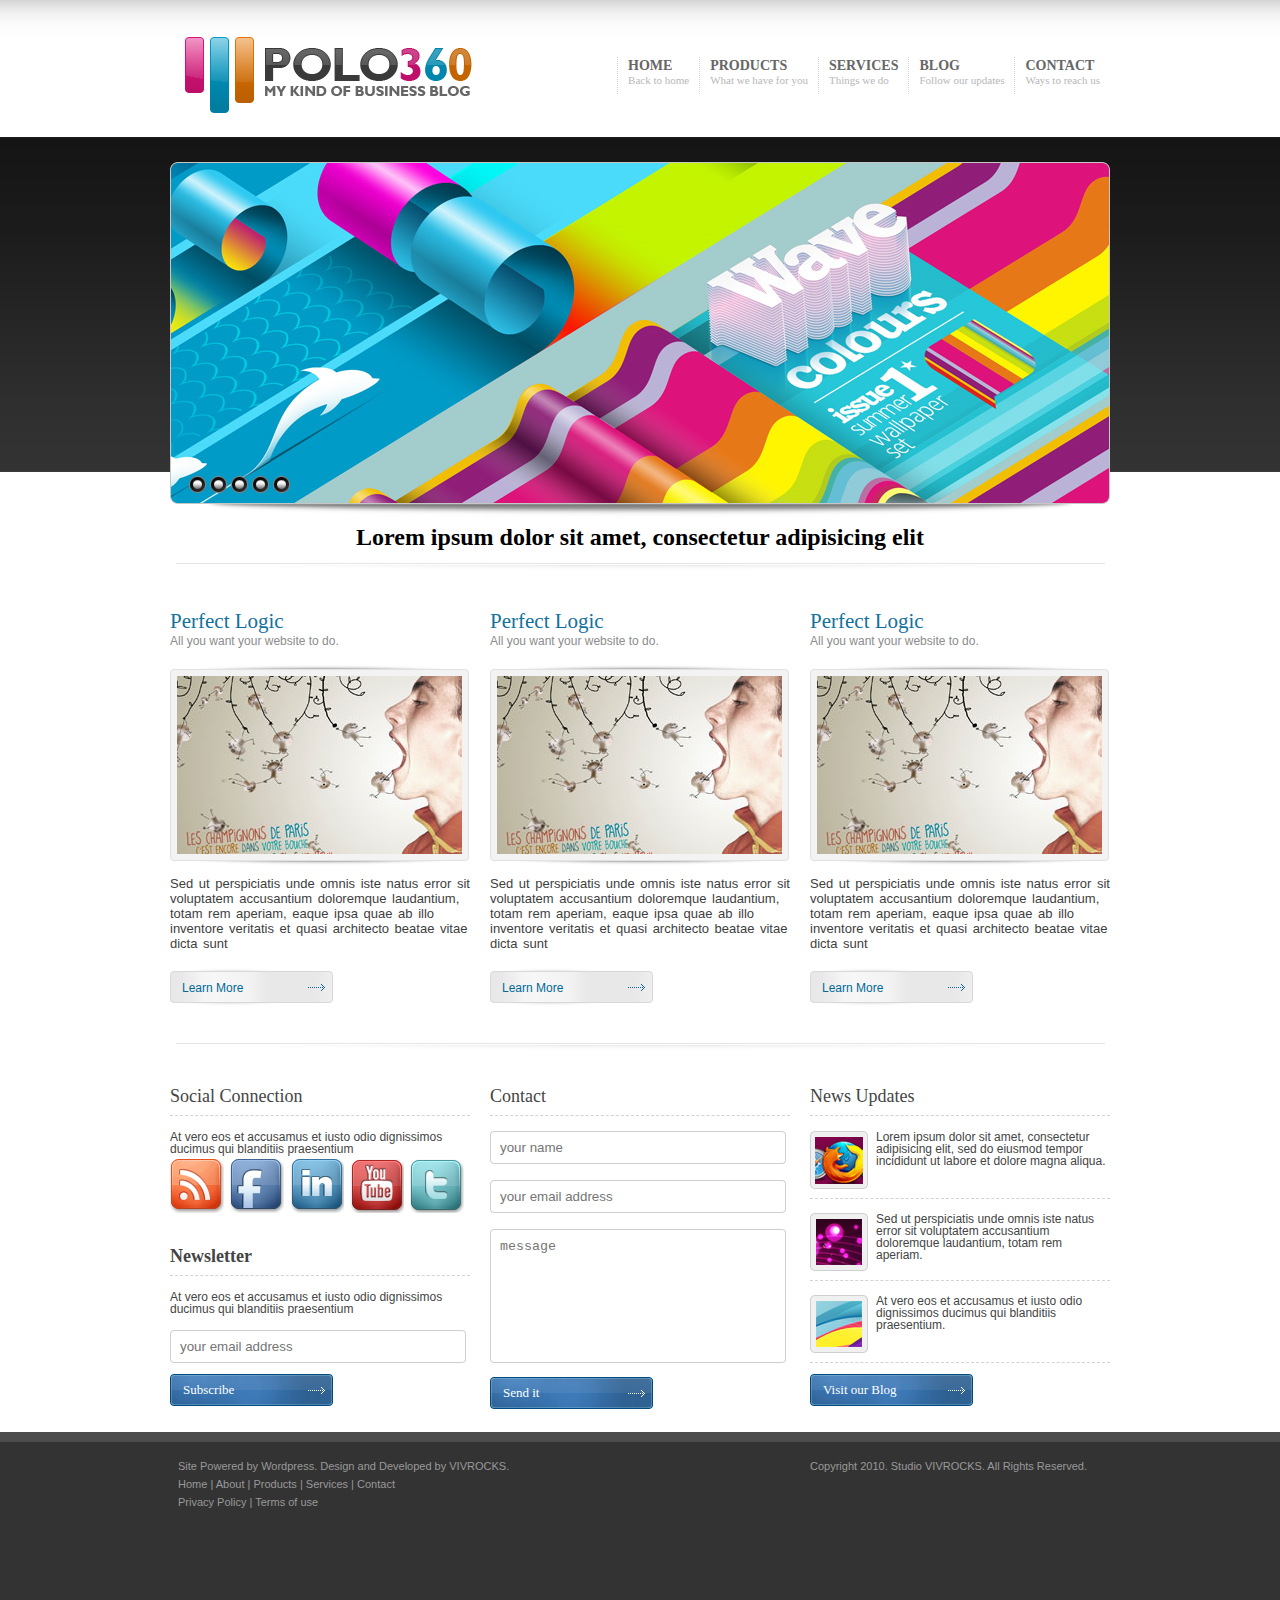
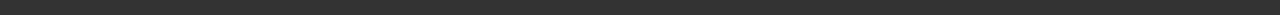
<file: polo/index.html>
<!DOCTYPE html>
<html lang="en">
<head>
    <meta charset="UTF-8">
    <meta name="viewport" content="width=device-width, initial-scale=1.0">
    <meta http-equiv="X-UA-Compatible" content="ie=edge">
    <title>POLO-360</title>
    <!-- 引入reset.css用来清除浏览器的默认样式 -->
    <link rel="stylesheet" href="css/reset.css" type="text/css">
    <!-- 引入page-index样式表 -->
    <link rel="stylesheet" href="css/page-index.css" type="text/css">
</head>
<body>
    <!-- 
        id class和文件的命名规范
            - 命名使用英文
            - 命名格式
                - 驼峰命名法
                    - 首字母小写，每个单词的开头字母大写
                        例如：aBbbCcc
     -->
    <!-- 页面头部 -->
    <div class="header w">
        <ul class="nav">
            <li>
                <a href="#">HOME</a>
                <P>Back to home</P>
            </li>
            <li>
                <a href="#">PRODUCTS</a>
                <P>What we have for you</P>
            </li>
            <li>
                <a href="#">SERVICES</a>
                <P>Things we do</P>
            </li>
            <li>
                <a href="#">BLOG</a>
                <P>Follow our updates</P>
            </li>
            <li>
                <a href="#">CONTACT</a>
                <P>Ways to reach us</P>
            </li>
        </ul>
        <!-- 设置logo -->
        <div class="logo">
            <a href="#" title="一个网站">
                <img src="img/logo.png" alt="网站的logo">
            </a>
        </div>
    </div>

    <!-- banner -->
    <div class="banner w">
        <img src="img/banner/banner01.png" alt="介绍图">
        <div class="pointerDiv">
            <a href="#"></a>
            <a href="active"></a>
            <a href="#"></a>
            <a href="#"></a>
            <a href="#"></a>
        </div>
    </div>

    <!-- content -->
    <div class="content w clearfix">
        <h1>Lorem ipsum dolor sit amet, consectetur adipisicing elit</h1>
        <div class="content-left">
            <h2>Perfect Logic</h2>
            <p class="p1">All you want your website to do.</p>
            <div class="imgDiv">
                <img src="img/pic/pic1.jpg" alt="小男孩">
            </div>
            <p class="p2">Sed ut perspiciatis unde omnis iste natus error sit voluptatem accusantium doloremque laudantium, totam rem aperiam, eaque ipsa quae ab illo inventore veritatis et quasi architecto beatae vitae dicta sunt</p>
            <a class="lm" href="#">Learn More</a>
        </div>
        <div class="content-center">
                <h2>Perfect Logic</h2>
                <p class="p1">All you want your website to do.</p>
                <div class="imgDiv">
                    <img src="img/pic/pic1.jpg" alt="小男孩">
                </div>
                <p class="p2">Sed ut perspiciatis unde omnis iste natus error sit voluptatem accusantium doloremque laudantium, totam rem aperiam, eaque ipsa quae ab illo inventore veritatis et quasi architecto beatae vitae dicta sunt</p>
                <a class="lm" href="#">Learn More</a>
        </div>
        <div class="content-right">
                <h2>Perfect Logic</h2>
                <p class="p1">All you want your website to do.</p>
                <div class="imgDiv">
                    <img src="img/pic/pic1.jpg" alt="小男孩">
                </div>
                <p class="p2">Sed ut perspiciatis unde omnis iste natus error sit voluptatem accusantium doloremque laudantium, totam rem aperiam, eaque ipsa quae ab illo inventore veritatis et quasi architecto beatae vitae dicta sunt</p>
                <a class="lm" href="#">Learn More</a>
        </div>
    </div>

    <!-- concat -->
    <div class="concat w clearfix">
        <div class="concat-left">
            <h2>Social Connection</h2>
            <p class="p1">At vero eos et accusamus et iusto odio dignissimos ducimus qui blanditiis praesentium</p>
            <div class="icon">
                <a href="#"><img src="img/rss.png" alt=""></a>
                <a href="#"><img src="img/fb.png" alt=""></a>
                <a href="#"><img src="img/in.png" alt=""></a>
                <a href="#"><img src="img/yt.png" alt=""></a>
                <a href="#"><img src="img/tw.png" alt=""></a>
            </div>
            <h2 class="nl">Newsletter</h2>
            <p class="p1">At vero eos et accusamus et iusto odio dignissimos ducimus qui blanditiis praesentium</p>
            <form action="#">
                <input class="txt" type="text" placeholder="your email address" />
                <button class="btn">Subscribe</button>
            </form>
        </div>
        <div class="concat-center">
            <h2>Contact</h2>
            <form action="#">
                    <input class="txt" type="text" placeholder="your name" />
                    <input class="txt" type="text" placeholder="your email address" />
                    <textarea class="tarea" placeholder="message"></textarea>
                    <button class="btn">Send it</button>
            </form>
        </div>
        <div class="concat-right">
            <h2>News Updates</h2>
            <p>
				<img src="img/pic/1.gif"/>
				Lorem ipsum dolor sit amet, consectetur adipisicing elit, sed do eiusmod tempor incididunt ut labore et dolore magna aliqua.
			</p>
			<p>
				<img src="img/pic/2.gif"/>
				Sed ut perspiciatis unde omnis iste natus error sit voluptatem accusantium doloremque laudantium, totam rem aperiam.
            </p>
            <p class="no-margin">
				<img src="img/pic/3.gif"/>
				At vero eos et accusamus et iusto odio dignissimos ducimus qui blanditiis praesentium.
			</p>
			<button class="btn">Visit our Blog</button>
        </div>
    </div>

    <!-- footer -->
    <div class="footer">
            <div class="w">
                <p class="copy">Copyright 2010. Studio VIVROCKS. All Rights Reserved.</p>
                <p>Site Powered by Wordpress. Design and Developed by VIVROCKS.</p>
                <p><a href="#">Home</a>  | <a href="#">About</a> | <a href="#">Products</a> | <a href="#">Services</a> | <a href="#">Contact</a></p>
                <p><a href="#">Privacy Policy</a> | <a href="#">Terms of use</a></p>
            </div>
    </div>
</body>
</html>
</file>
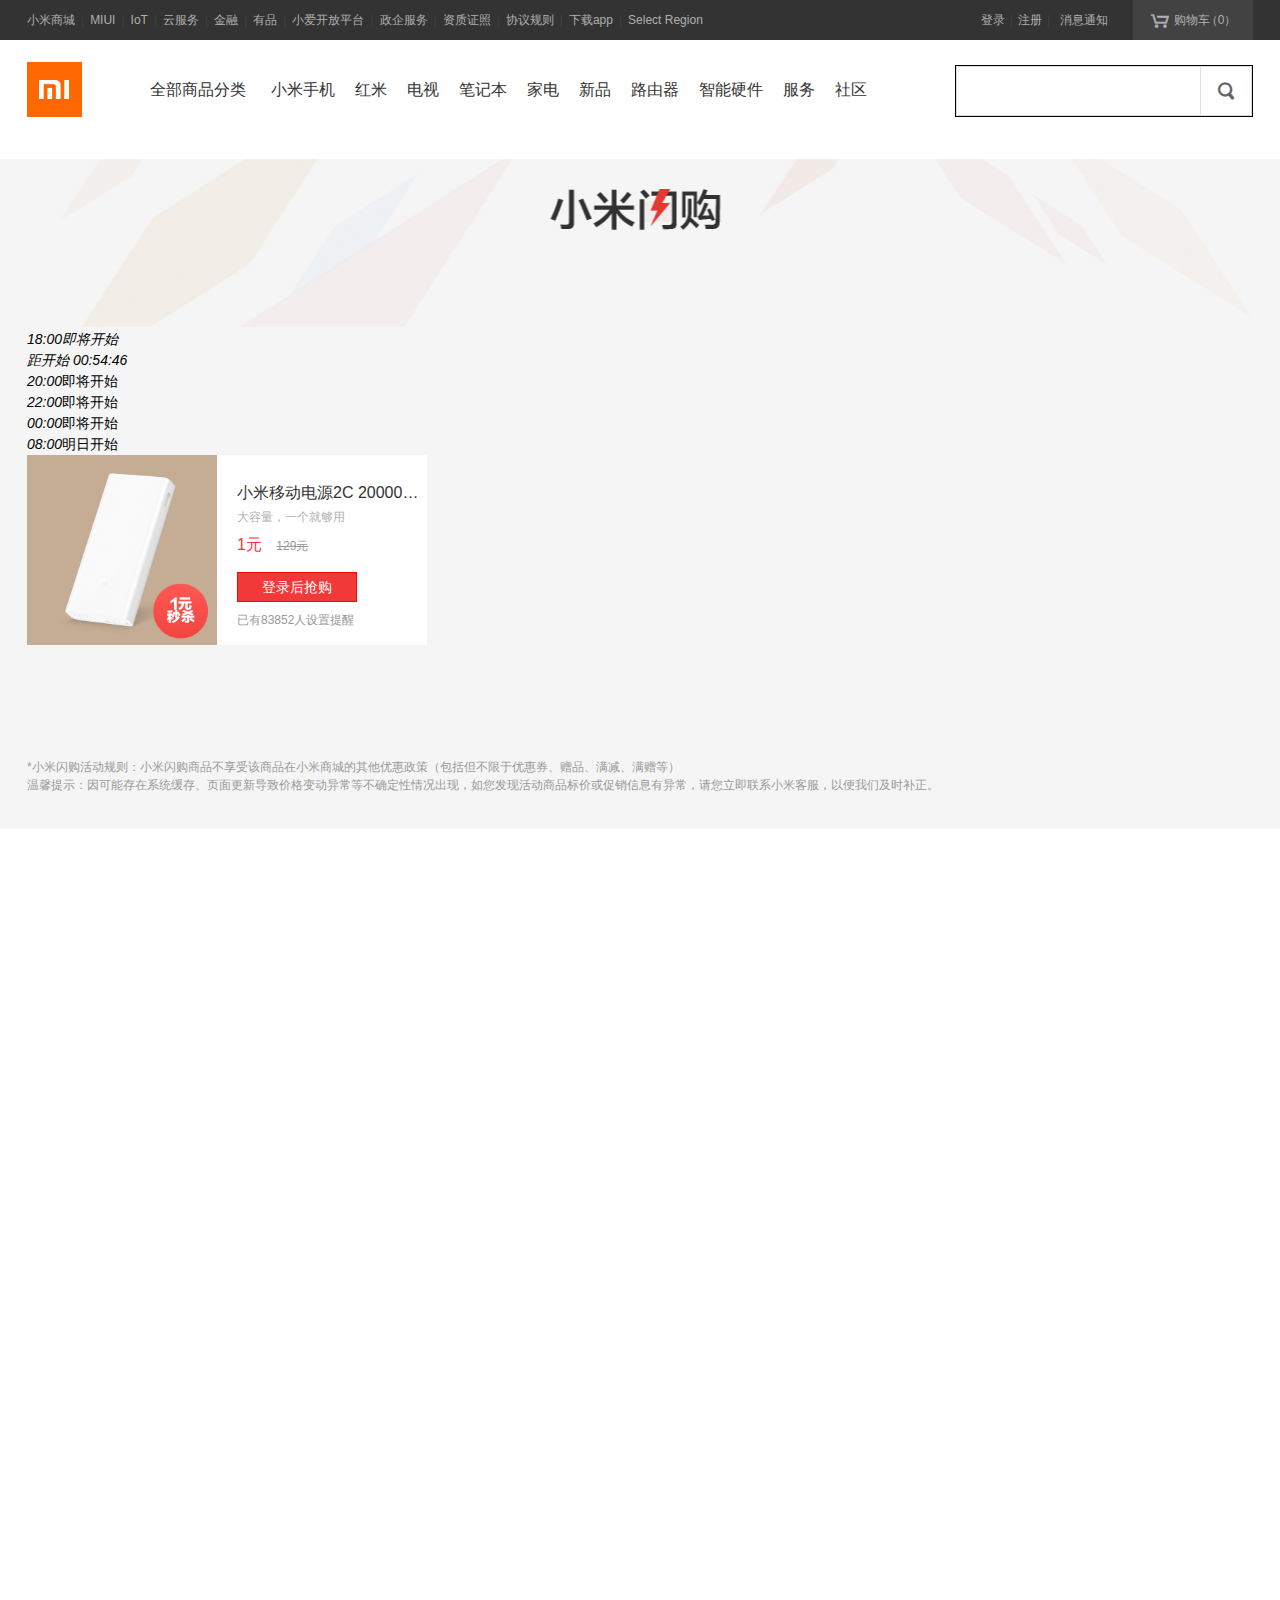
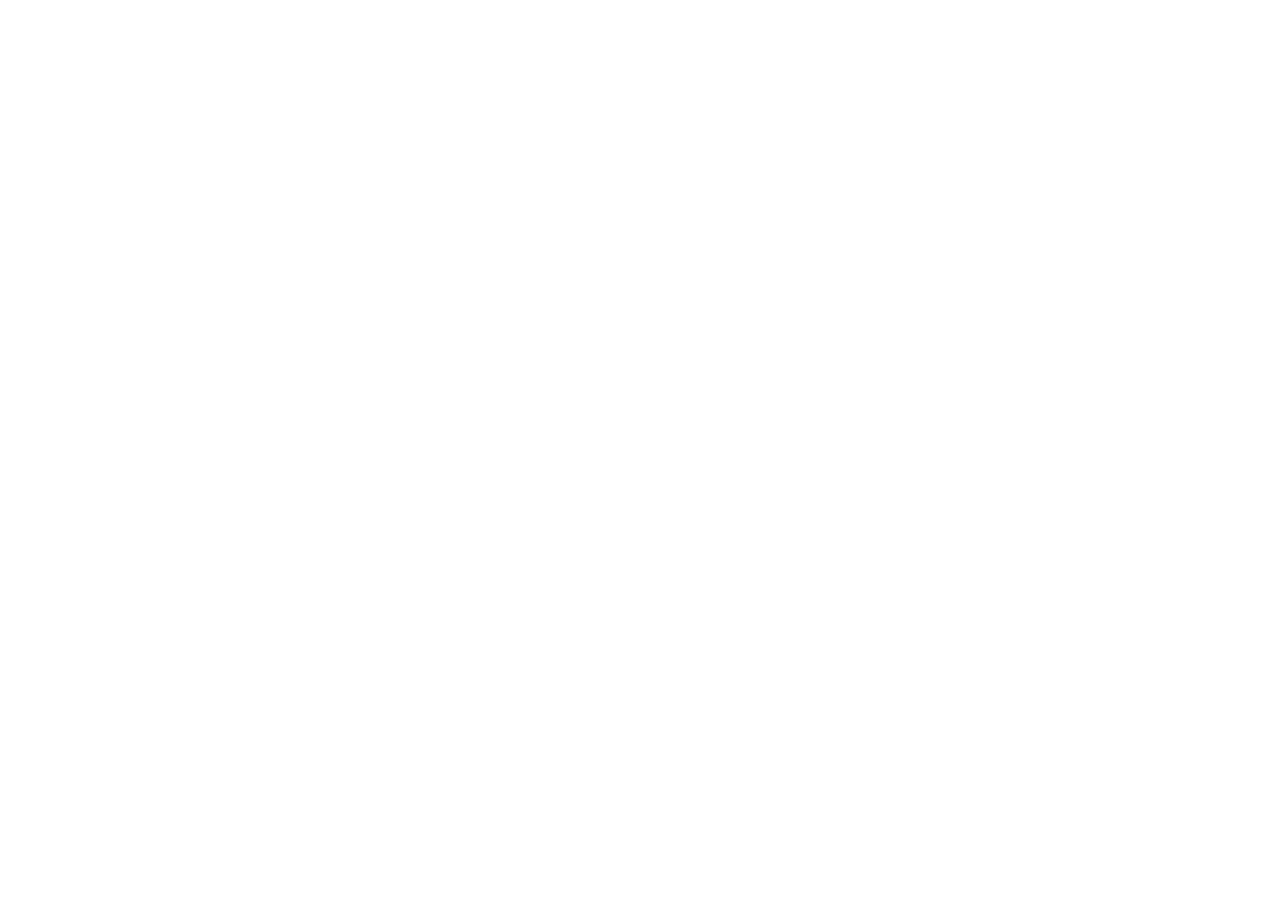
<file: 小米商城练习/index.html>
<!DOCTYPE html>
<html lang="en">
<head>
    <meta charset="UTF-8">
    <meta name="viewport" content="width=device-width, initial-scale=1.0">
    <meta http-equiv="X-UA-Compatible" content="ie=edge">
    <title>小米闪购-小米商城</title>
    <!-- 为什么rel要是这样写，而不是stylesheet -->
    <link rel="shortcut icon" href="favicon.ico" type="image/x-icon">
    <link rel="stylesheet" href="css/style.css">
    <link rel="stylesheet" href="css/iconfont.css">
</head>
<body>
    <!-- 顶部菜单栏 -->
    <div class="topbar">
        <div class="container">
            <div class="topbar-nav">
                <a href="">小米商城</a><span>|</span>
                <a href="">MIUI</a><span>|</span>
                <a href="">IoT</a><span>|</span>
                <a href="">云服务</a><span>|</span>
                <a href="">金融</a><span>|</span>
                <a href="">有品</a><span>|</span>
                <a href="">小爱开放平台</a><span>|</span>
                <a href="">政企服务</a><span>|</span>
                <a href="">资质证照</a><span>|</span>
                <a href="">协议规则</a><span>|</span>
                <a href="">下载app</a><span>|</span>
                <a href="">Select Region</a>
            </div>
            <div class="topbar-cart">
                <a href=""><i class="iconfont">&#xe60c;</i>购物车<span>（0）</span></a>
            </div>
            <div class="topbar-info clearfix">
                <a href="">登录</a><span>|</span>
                <a href="">注册</a><span>|</span>
                <a href="" class="sep">消息通知</a>
            </div>
        </div>
    </div>
    
    <div class="header">
        <div class="container">
            <div class="header-logo">
                <a href="#" class="lr">小米官网</a>
            </div>
            <div class="header-nav">
                    <ul class="nav-list clearfix">
                        <li class="nav-categroy">
                            <a href="">全部商品分类</a>
                        </li>
                        <li class="nav-item">
                            <a href="">小米手机</a>
                        </li>
                        <li class="nav-item">
                            <a href="">红米</a>
                        </li>
                        <li class="nav-item">
                            <a href="">电视</a>
                        </li>
                        <li class="nav-item">
                            <a href="">笔记本</a>
                        </li>
                        <li class="nav-item">
                            <a href="">家电</a>
                        </li>
                        <li class="nav-item">
                            <a href="">新品</a>
                        </li>
                        <li class="nav-item">
                            <a href="">路由器</a>
                        </li>
                        <li class="nav-item">
                            <a href="">智能硬件</a>
                        </li>
                        <li class="nav-item">
                            <a href="">服务</a>
                        </li>
                        <li class="nav-item">
                            <a href="">社区</a>
                        </li>
                    </ul>
            </div>
            <div class="header-search">
                <form action="" class="search-form">
                    <input type="search" name="keyword" class="search-input">
                    <input type="submit" value="&#xe616" class="search-button iconfont">
                </form>
            </div>
        </div>
    </div>

    <!-- 闪购区 -->
    <div class="seckill">
        <div class="seckill-head">

        </div>
        <div class="container">
            <div class="seckill-navfixed">
                <ul id="tabs">
                    <li class="active"><em>18:00</em><span><em>即将开始<br>距开始 00:54:46</em></span></li>
                    <li><em>20:00</em><span>即将开始</span></li>
                    <li><em>22:00</em><span>即将开始</span></li>
                    <li><em>00:00</em><span>即将开始</span></li>
                    <li><em>08:00</em><span>明日开始</span></li>
                </ul>
            </div>
            <div id="lists" class="seckill-goods">
                <ul class="clearfix active">
                    <li>
                        <div class="bg">
                            <img src="img/1.png" alt="">
                        </div>
                        <div class="info">
                            <a href="" class="name">小米移动电源2C 20000mAh 白色</a>
                            <p class="tips">大容量，一个就够用</p>
                            <p class="price">1元 <del>129元</del></p>
                            <a href="" class="btn">登录后抢购</a>
                            <p class="person">已有83852人设置提醒</p>
                        </div>
                    </li>
                </ul>
                <ul class="clearfix">
                    <li>
                        <div class="bg">
                            <img src="img/2.png" alt="">
                        </div>
                        <div class="info">
                            <a href="" class="name">小米移动电源2C 20000mAh 白色</a>
                            <p class="tips">大容量，一个就够用</p>
                            <p class="price">1元 <del>129元</del></p>
                            <a href="" class="btn">登录后抢购</a>
                            <p class="person">已有83852人设置提醒</p>
                        </div>
                    </li>
                </ul>
                <ul class="clearfix">
                    <li>
                        <div class="bg">
                            <img src="img/3.png" alt="">
                        </div>
                        <div class="info">
                            <a href="" class="name">小米移动电源2C 20000mAh 白色</a>
                            <p class="tips">大容量，一个就够用</p>
                            <p class="price">1元 <del>129元</del></p>
                            <a href="" class="btn">登录后抢购</a>
                            <p class="person">已有83852人设置提醒</p>
                        </div>
                    </li>
                </ul>
            </div>
            <p class="seckill-notice">*小米闪购活动规则：小米闪购商品不享受该商品在小米商城的其他优惠政策（包括但不限于优惠券、赠品、满减、满赠等）<br>温馨提示：因可能存在系统缓存、页面更新导致价格变动异常等不确定性情况出现，如您发现活动商品标价或促销信息有异常，请您立即联系小米客服，以便我们及时补正。</p>
        </div>
    </div>
    <script src="js/index.js"></script>
</body>
</html>
</file>
<file: polo/css/page-index.css>
/* 编辑主页样式表 */
body {
    background: url(../img/bd-bg.png) repeat-x;
}

/*
 * 解决高度塌陷问题clearfix
 */
 .clearfix:before,
 .clearfix:after{
     content: "";
     display: table;
     clear: both;
 }
 
 .clearfix{
     zoom:1;
 }

/* 固定元素的宽度和居中 */
.w {
    width: 940px;
    margin: 0 auto;
}


.header {
    /* background-color: aqua; */
    /* 设置上内边距 */
    padding-top: 37px;
    /* 设置下内边距 */
    padding-bottom: 46px;
}

.logo {
    margin-left: 15px;
}

/* 导航栏 */
.nav {
    float: right;
    /* padding-top: 20px; */
    margin-top: 20px;
}
.nav li{
    float: left;
    /* padding: 0 10px 8px; */
    padding: 0 10px 8px;
    border-left: 1px #d6d6d6 dotted;
}
.nav li a {
    font: bold 14px Georgia;
    color: #666;
    /* 去除下划线 */
    text-decoration: none;
}
.nav li a:hover{
    color: #a1a1a1;
	text-decoration: underline;
}
.nav li p {
    /*字体颜色*/
	color: #b7b7b7;
	/*字体大小*/
	font: 11px tahoma;
}


/* banner */
.banner {
    height: 356px;
    background: url(../img/banner-bg.png) no-repeat bottom center;
    position: relative;
}
.pointerDiv {
    position: absolute;
    top: 314px;
    left: 15px;
}
.pointerDiv a {
    float: left;
    width: 17px;
    height: 17px;
    margin-left: 4px;
    background: url(../img/sprite.png) no-repeat;
}
/*设置超链接的hover*/
.pointerDiv .active,
.pointerDiv a:hover{
	background:url(../img/sprite.png) no-repeat -27px 0px;
}


/* content */
.content h1 {
    /*设置文本居中*/
	text-align: center;
	/*设置字体*/
	font: bold 24px Georgia;
	/*设置上内边距*/
	padding: 6px 0 20px 0;
	/*设置一个下外边距*/
	margin-bottom: 38px;
	/*设置背景*/
	background: url(../img/line.png) no-repeat bottom center;
}
.content-left , .content-center , .content-right,
.concat-left, .concat-center, .concat-right{
    /* height: 300px; */
    width: 300px;
    float: left;
}
.content-center , .content-right,
.concat-center, .concat-right{
    margin-left: 20px;
}
/*设置div中的标题*/
.content h2{
	color: #11719e;
	font: 21px Georgia;
}
.content .p1{
	color: #8c8c8c;
	font: 12px Helvetica;
}
/*设置图片div*/
.content .imgDiv{
	width: 299px;
	height: 190px;
	background: url(../img/img-bg.png) no-repeat;
	/*设置上下外边距*/
	margin: 16px 0px 10px 0px;
	/*设置水平居中*/
	text-align: center;
	/*设置上内边距*/
	padding-top: 12px;
}
/*设置第二个段落*/
.content .p2{
	height: 92px;
	color: #3e3e3e;
	font: 13px Helvetica;
	word-spacing: 2px;
}
/**
 * 设置按钮的样式
 */
.content .lm{
	/*设置块元素*/
	display: block;
	/*设置宽和高*/
	width: 163px;
	height: 40px;
	/*设置背景*/
	background: url(../img/sprite.png) no-repeat 0px -70px;
	/*设置下划线*/
	text-decoration: none;
	/*设置文字*/
	color: #016999;
	font: 12px/40px Helvetica ;
	/*设置文字的缩进*/
	text-indent: 1em;
	/*设置下外边距*/
	margin-bottom: 35px;
}


/* concat */
.concat {
    background: url(../img/line.png) no-repeat top center;
}
.concat .txt {
    width: 276px;
    height: 33px;
    line-height: 33px;
    /*
	 * 设置背景图片
	 */
    background: url(../img/input.png) no-repeat;
    /* /*
	 * 去除默认边框
	 */
	border: none;
	
	/*去除默认的内边距*/
	padding: 0px 10px;
	margin: 0px 0px 16px;
}
.concat .btn{
	width: 163px;
	height: 32px;
	background: url(../img/sprite.png) no-repeat 0px -27px;
	border: none;
	
	/*
	 * 去除默认内外边距
	 */
	padding: 0;
	margin: 11px 0px 23px;
	
	/*设置字体*/
	color: white;
	font: 13px Georgia;
	/*设置文字的位置*/
	text-align: left;
	text-indent: 1em;
	/*
	 * cursor可以用来设置鼠标指针的样式
	 */
	cursor:pointer ;
	
}
.concat .tarea{
	width: 276px;
	height: 114px;
	background: url(../img/textarea.png) no-repeat;
	/*单独为IE6设置一个背景不随元素滚动*/
	_background-attachment: fixed;
	/*
	 * 去除默认边框
	 */
	border: none;
	/*
	 * 去除滚动条
	 */
	overflow: auto;
	/*
	 * 设置文本域不能调整大小
	 */
	resize: none;
	
	/*
	 * 去除默认内外边距
	 */
	padding: 10px;
	margin: 0;
}
/* concat-left */
.concat h2 {
    color: #444;
	font: 18px/1 georgia;
	/**
	 * 设置下边框
	 */
	border-bottom: 1px dashed #d3d3d3;
	/*
	 * 设置内边距
	 */
	padding: 44px 0px 10px;
	/*设置一个下外边距*/
	margin-bottom: 15px;
}
.concat .p1{
    color: #444;
	font: 12px/1 Helvetica;
}
.concat .icon {
    /*设置字体大小为0，去除空格*/
	font-size: 0;
	/*设置上外边距*/
	margin-top: 4px;
}
.concat .icon a{
    margin-right: 6px;
}
.concat .nl{
    font: bold 18px/1 "gill sans mt";
	
	/*设置内边距*/
	padding: 34px 0px 10px;
}
.concat-left .txt{
    /*设置上外边距*/
	margin-top: 15px;
	/*为ie6设置上外边距*/
	_margin-top: 18px;
	margin-bottom: 0px;
}

/* concat-right */
.concat-right p{
    color: #444;
	font: 12px/1 helvetica;
	height: 58px;
	/*单独为IE6设置一个高度*/
	_height: 60px;
	/**
	 * 设置下边框
	 */
    border-bottom: 1px dashed #d3d3d3;
    margin-bottom: 14px;
	padding-bottom: 9px;
}
.concat-right img{
    float: left;
    margin-right: 8px;
}
.concat-right .no-margin{
    margin-bottom: 0px;
}
.concat-right .btn{
	_margin-left: -1em;
}

/*设置底部*/
.footer{
	height: 173px;
	background: #333;
	/*设置上边框*/
	border-top: 10px solid #4c4c4c;
}

/*
 * 设置底部的文字的样式
 */
.footer a , .footer p{
	color: #999;
	font: 11px Helvetica ;
	text-decoration: none;
}

/*
 * 设置a元素的hover
 */
.footer a:hover{
	color: #cccaca;
	text-decoration: underline;
}

.footer p{
	margin-left: 8px;
	margin-right: 23px;
	margin-bottom: 6px;
}

.footer .w{
	padding-top:18px ;
}

.footer .copy{
	float: right;
	/*处理双倍边距的bug*/
	display: inline;
}
</file>
<file: 小米商城练习/css/style.css>
*{
    margin: 0px;
    padding: 0px;
}
body {
    height: 2500px;
    font: 14px/1.5 "Helvetica Neue",Helvetica,Arial,"Microsoft Yahei","Hiragino Sans GB","Heiti SC","WenQuanYi Micro Hei",sans-serif;
}
ul {
    list-style-type: none;
}
a{
    text-decoration: none;
}
.topbar {
    background-color: #333;
    height: 40px;
}
.container {
    margin: 0 auto;
    width: 1226px;
}
/* 清理浮动 */

/* 解决高度塌陷 */
.container::before , .container::after,
.clearfix::before , .clearfix::after{
    content: "";
    display: table;
}
.container::after , .clearfix::after{
    clear: both;
}

.topbar a{
    color: #b0b0b0;
    font-size: 12px;
}
.topbar a:hover{
    color: #fff;
}
.topbar-nav {
    float: left;
    height: 40px;
    line-height: 40px;
    font-size: 0px;
}
.topbar-nav span{
    font-size: 12px;
    color: #424242;
    font-family: sans-serif;
    margin: 0.5em;
}
.topbar-cart , .topbar-info {
    float: right;
}
.topbar-cart a {
    display: block;
    text-align: center;
    height: 40px;
    line-height: 40px;
    width: 120px;
    background-color: #424242;
}
.topbar-cart a:hover{
    background-color: #fff;
    color: #ff6700;
}
.topbar-cart span{
    margin-left: -4px;
    font-size: 12px;
}
.topbar-cart i {
    font-size: 20px;
    line-height: 20px;
    margin-right: 4px;
    /* 不懂 */
    vertical-align: -4px;
}
.topbar-info {
    margin-right: 15px;
}
.topbar-info a{
    float: left;
    padding: 0 5px;
    /* 点击区域选中 */
    line-height: 40px;
    height: 40px;
}
.topbar-info span{
    float: left;
    font-family: sans-serif;
    font-size: 12px;
    color: #424242;
    line-height: 40px;
    height: 40px;
}
.topbar-info .sep {
    padding: 0 10px;
}

/* 中部样式 */
.header{
    height: 100px;
}
/* logo */
.header-logo {
    float: left;
    width: 62px;
    height: 55px;
    margin-top: 22px;
}
.header-logo a {
    display: block;
    width: 55px;
    height: 55px;
    background: #ff6700 url(../img/mi-logo.png) no-repeat 50% 50%;
}
.header-logo .lr {
    text-align: left;
    text-indent: -999em;
}
/* 菜单 */
.header-nav {
    float: left;
    width: 820px;
    height: 100px;
}
.header-nav .nav-list {
    width: 820px;
    height: 88px;
    font-size: 16px;
    padding: 12px 0 0 30px;
}
.header-nav .nav-list .nav-categroy{
    float: left;
    width: 127px;
    padding: 0 15px 0 0;
}
.header-nav .nav-list .nav-categroy a{
    display: block;
    padding: 26px 0px 38px;
    text-align: right;
    color: #333;
}
.header-nav .nav-list .nav-item {
    float: left;
}
.header-nav .nav-list .nav-item a {
    display: block;
    padding: 26px 10px 38px;
    color: #333;
}
.header-nav .nav-list .nav-item a:hover {
    color: #ff6700;
}
/* 搜索 */
.header-search {
    float: right;
    width: 296px;
    height: 50px;
    margin-top: 25px;
    border: 1px solid black;
}
.header-search .search-form {
    position: relative;
    display: block;
    width: 296px;
    height: 50px;
}
.header-search .search-form .search-input {
    position: absolute;
    top: 0;
    right: 51px;
    display: block;
    width: 245px;
    height: 50px;
    line-height: 50px;
    border: 1px solid #e0e0e0;
    outline: 0;
}
.header-search .search-form .search-button {
    position: absolute;
    top: 0;
    right: 0;
    display: block;
    width: 52px;
    height: 50px;
    border: 1px solid #e0e0e0;
    font-size: 24px;
    line-height: 24px;
    background: #fff;
    color: #616161;
    outline: 0;

}
.header-search .search-form .search-button:hover {
    background-color: #ff6700;
    color: #fff;
}

/* 闪购区 */
.seckill {
    background-color: #f5f5f5;
}
.seckill-head {
    margin-top: 19px;
    height: 170px;
    background: url(../img/seckill-head.jpg) no-repeat 50%;
}
.seckill-nav {
    margin: -68px 0 22px;
}
.seckill-navfixed{
    
}
.seckill-nav ul {
    height: 68px;
    background: #414141;
}
.seckill-nav li {
    display: block;
    float: left;
    color: #fff;
    width: 20%;
    height: 68px;
    line-height: 68px;
    text-align: center;
    /* 鼠标移上去变为小手 */
    cursor: pointer;
}
.seckill-nav li em {
    margin-left: 30px;
    display: inline-block;
    font-style: normal;
    font-size: 18px;
    line-height: 1;
    vertical-align: middle;
}
.seckill-nav li span {
    display: inline-block;
    margin-left: 15px;
    text-align: left;
    line-height: 1;
    vertical-align: middle;
    font-size: 14px;
}
.seckill-nav .active {
    background-color: #f1393a;
}
.seckill-nav ul li span em {
    display: inline-block;
    font-size: 14px;
    font-style: normal;
    margin-left: 0;
    text-align: left;
    line-height: 20px;
}
/* 商品列表 */
.seckill-goods .active {
    display: block;
}
.seckill-goods ul {
    display: none;
    /* border: 1px solid black; */
    margin-right: -13px;
}
.seckill-goods li {
    float: left;
    width: 400px;
    height: 190px;
    background-color: #fff;
    /* border: 1px solid black; */
    margin-right: 13px;
    margin-bottom: 13px;
}
.seckill-goods .bg {
    float: left;
    width: 190px;
    height: 190px;
    /* border: 1px solid red; */
}
.seckill-goods .bg img{
    height: 190px;
}
.seckill-goods .info {
    width: 190px;
    height: 190px;
    /* border: 1px solid black; */
    margin-left: 210px;
    padding-top: 30px;
}
.seckill-goods .info .name {
    font-size: 16px;
    color: #333;
    height: 16px;
    line-height: 16px;
    display: block;
    white-space: nowrap;
    overflow: hidden;
    text-overflow: ellipsis;
}
.seckill-goods .info .tips {
    font-size: 12px;
    line-height: 12px;
    color: #b0b0b0;
    margin-top: 10px;
}
.seckill-goods .info .price {
    font-size: 16px;
    line-height: 16px;
    color: #f1393a;
    margin-top: 14px;
    margin-bottom: 0px;
}
.seckill-goods .info .price del {
    color: #999;
    font-size: 12px;
    line-height: 12px;
    margin-left: 10px;
}
.seckill-goods .info .btn {
    display: inline-block;
    width: 118px;
    height: 28px;
    color: #fff;
    font-size: 14px;
    line-height: 28px;
    text-align: center;
    background-color: #f1393a;
    margin-top: 19px;
    border: 1px solid red;
}
.seckill-goods .info .person {
    font-size: 12px;
    line-height: 12px;
    color: #999;
    margin-top: 12px;
}
/* 文字 */
.seckill-notice {
    font-size: 12px;
    color: #999;
    margin-top: 100px;
    padding-bottom: 35px; 
}
</file>
<file: 小米商城练习/css/iconfont.css>
@font-face {
	font-family:'iconfont';
	src:url("iconfont.eot");
	src:url("iconfont.eot-#iefix") format("embedded-opentype") 
}
@font-face {
	font-family:'iconfont';
	src:url([data-uri]) format("woff");
	font-weight:normal
}
.iconfont{
	font-family:"iconfont" !important;
	font-style:normal;
	-webkit-font-smoothing:antialiased;
	-webkit-text-stroke-width:0.2px;
	-moz-osx-font-smoothing:grayscale
}
</file>
